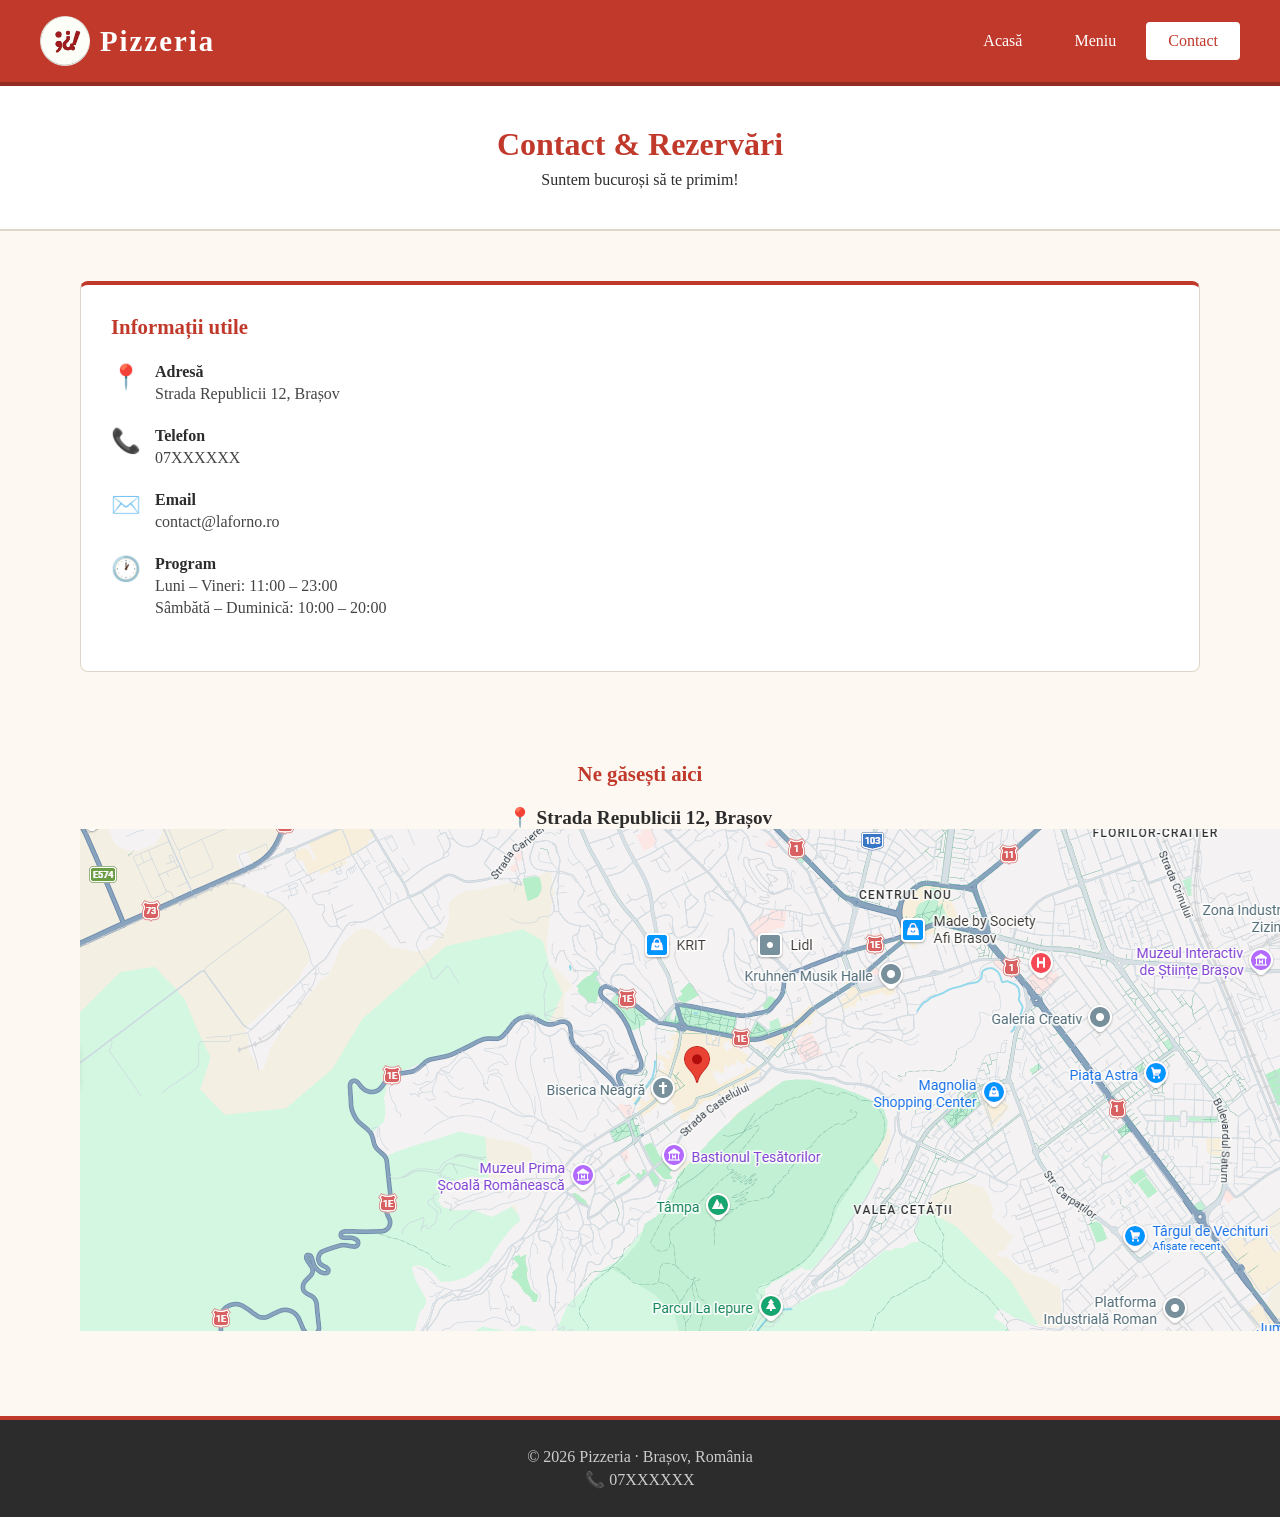
<file: contact.html>
<!DOCTYPE html>
<html lang="ro">
<head>
    <meta charset="UTF-8">
    <meta name="viewport" content="width=device-width, initial-scale=1.0">
    <title>Contact - Pizzeria</title>
    <link rel="stylesheet" href="style.css">
</head>
<body>

    <!-- HEADER -->
    <header class="header">
        <div class="logo">
            <span class="logo-icon"><img src="assets/logo.png" alt="Logo Pizzeria"></span>
            <h1>Pizzeria</h1>
        </div>
        <nav class="nav">
            <a href="index.html" class="nav-link">Acasă</a>
            <a href="meniu.html" class="nav-link">Meniu</a>
            <a href="contact.html" class="nav-link activ">Contact</a>
        </nav>
    </header>

    <!-- TITLU PAGINA -->
    <div class="pagina-titlu">
        <h2>Contact & Rezervări</h2>
        <p>Suntem bucuroși să te primim!</p>
    </div>

    <!-- SECTIUNEA CONTACT -->
    <section class="contact-sectiune">

        <!-- INFO BOX -->
        <div class="info-box">
            <h3>Informații utile</h3>

            <div class="info-rand">
                <span class="info-icon">📍</span>
                <div>
                    <strong>Adresă</strong>
                    <p>Strada Republicii 12, Brașov</p>
                </div>
            </div>

            <div class="info-rand">
                <span class="info-icon">📞</span>
                <div>
                    <strong>Telefon</strong>
                    <p>07XXXXXX</p>
                </div>
            </div>

            <div class="info-rand">
                <span class="info-icon">✉️</span>
                <div>
                    <strong>Email</strong>
                    <p>contact@laforno.ro</p>
                </div>
            </div>

            <div class="info-rand">
                <span class="info-icon">🕐</span>
                <div>
                    <strong>Program</strong>
                    <p>Luni – Vineri: 11:00 – 23:00</p>
                    <p>Sâmbătă – Duminică: 10:00 – 20:00</p>
                </div>
            </div>
        </div>

    </section>

    <!-- HARTA PLACEHOLDER -->
    <section class="harta-sectiune">
        <h3>Ne găsești aici</h3>
        <div class="harta-placeholder">
            <p>📍 Strada Republicii 12, Brașov</p>
            <img src="assets/maps.png">
        </div>
    </section>

    <!-- FOOTER -->
    <footer class="footer">
        <p>© 2026 Pizzeria · Brașov, România</p>
        <p>📞 07XXXXXX</p>
    </footer>

</body>
</html>
</file>
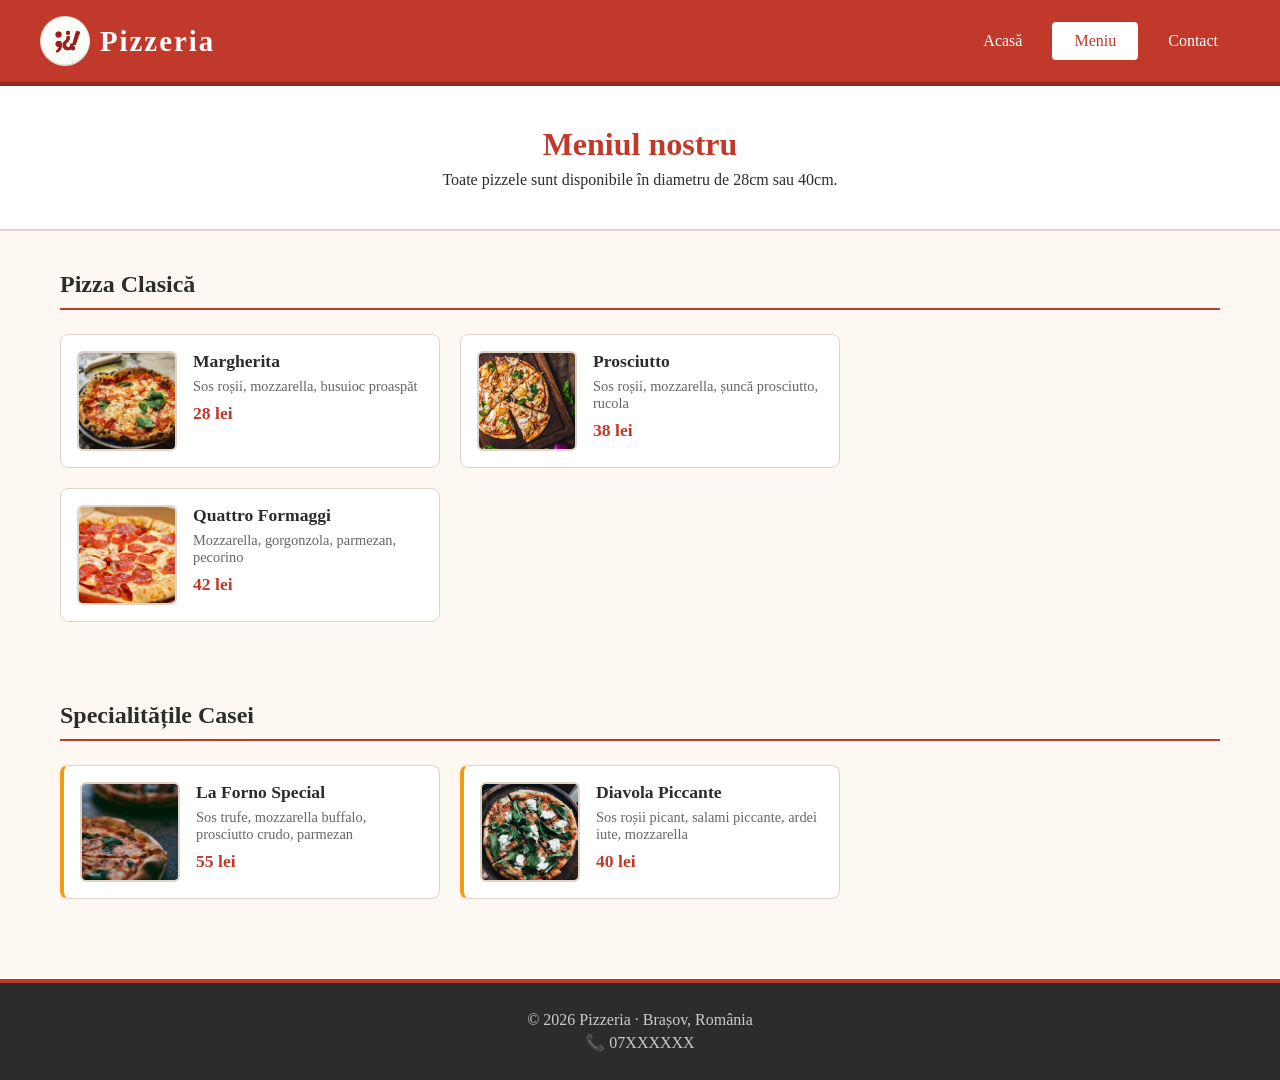
<file: meniu.html>
<!DOCTYPE html>
<html lang="ro">
<head>
    <meta charset="UTF-8">
    <meta name="viewport" content="width=device-width, initial-scale=1.0">
    <title>Meniu - Pizzeria</title>
    <link rel="stylesheet" href="style.css">
</head>
<body>

    <!-- HEADER -->
    <header class="header">
        <div class="logo">
            <span class="logo-icon"><img src="assets/logo.png" alt="Logo Pizzeria"></span>
            <h1>Pizzeria</h1>
        </div>
        <nav class="nav">
            <a href="index.html" class="nav-link">Acasă</a>
            <a href="meniu.html" class="nav-link activ">Meniu</a>
            <a href="contact.html" class="nav-link">Contact</a>
        </nav>
    </header>

    <!-- TITLU PAGINA -->
    <div class="pagina-titlu">
        <h2>Meniul nostru</h2>
        <p>Toate pizzele sunt disponibile în diametru de 28cm sau 40cm.</p>
    </div>

    <!-- CATEGORIE: PIZZA CLASICA -->
    <section class="meniu-sectiune">
        <h3 class="categorie-titlu">Pizza Clasică</h3>
        <div class="meniu-lista">

            <div class="produs">
                <img src="assets/meniu 1.jfif"
                     alt="Margherita" class="produs-img">
                <div class="produs-info">
                    <h4>Margherita</h4>
                    <p>Sos roșii, mozzarella, busuioc proaspăt</p>
                    <span class="pret">28 lei</span>
                </div>
            </div>

            <div class="produs">
                <img src="assets/meniu 2.jfif"
                     alt="Prosciutto" class="produs-img">
                <div class="produs-info">
                    <h4>Prosciutto</h4>
                    <p>Sos roșii, mozzarella, șuncă prosciutto, rucola</p>
                    <span class="pret">38 lei</span>
                </div>
            </div>

            <div class="produs">
                <img src="assets/meniu 3.jfif"
                     alt="Quattro Formaggi" class="produs-img">
                <div class="produs-info">
                    <h4>Quattro Formaggi</h4>
                    <p>Mozzarella, gorgonzola, parmezan, pecorino</p>
                    <span class="pret">42 lei</span>
                </div>
            </div>

        </div>
    </section>

    <!-- CATEGORIE: PIZZA SPECIALA -->
    <section class="meniu-sectiune">
        <h3 class="categorie-titlu"> Specialitățile Casei</h3>
        <div class="meniu-lista">

            <div class="produs produs-special">
                <img src="assets/meniu 4.jfif"
                     alt="La Forno Special" class="produs-img">
                <div class="produs-info">
                    <h4>La Forno Special</h4>
                    <p>Sos trufe, mozzarella buffalo, prosciutto crudo, parmezan</p>
                    <span class="pret">55 lei</span>
                </div>
            </div>

            <div class="produs produs-special">
                <img src="assets/meniu 5.jfif"
                     alt="Diavola" class="produs-img">
                <div class="produs-info">
                    <h4>Diavola Piccante</h4>
                    <p>Sos roșii picant, salami piccante, ardei iute, mozzarella</p>
                    <span class="pret">40 lei</span>
                </div>
            </div>

        </div>
    </section>

    <!-- FOOTER -->
    <footer class="footer">
        <p>© 2026 Pizzeria · Brașov, România</p>
        <p>📞 07XXXXXX</p>
    </footer>

</body>
</html>
</file>
<file: style.css>
/* =============================================
   PIZZERIA LA FORNO - style.css
   Concepte CSS practicate:
   - box-sizing
   - margin
   - padding
   - border
   ============================================= */

/* === RESET SI BOX-SIZING === */
/* box-sizing: border-box face ca padding si border sa fie
   incluse IN dimensiunea elementului, nu adaugate pe deasupra */
* {
    box-sizing: border-box;
    margin: 0;
    padding: 0;
}

body {
    background-color: #fdf8f2;
    color: #2c2c2c;
}

/* === HEADER === */
.header {
    background-color: #c0392b;
    padding: 16px 40px;          /* spatiu interior: sus/jos 16px, stanga/dreapta 40px */
    display: flex;
    align-items: center;
    justify-content: space-between;
    border-bottom: 4px solid #922b21;  /* linie de jos */
}

.logo {
    display: flex;
    align-items: center;
    gap: 10px;
}

.logo-icon {
    width: 50px;
    height: 50px;
    display: flex;
    align-items: center;
    justify-content: center;
}

.logo-icon img {
    width: 100%;
    height: 100%;
    object-fit: contain;
}

.logo h1 {
    color: #fff;
    font-size: 1.8em;
    letter-spacing: 2px;
    margin: 0;
}

/* === NAVIGATIE === */
.nav {
    display: flex;
    gap: 8px;
}

.nav-link {
    color: #fff;
    text-decoration: none;
    padding: 8px 20px;             /* spatiu interior buton */
    border: 2px solid transparent; /* border invizibil la inceput */
    border-radius: 4px;
}

.nav-link.activ {
    background-color: #fff;
    color: #c0392b;
    border: 2px solid #fff;
}

/* === HERO === */
.hero {
    position: relative;
    height: 420px;
    overflow: hidden;
}

.hero-img {
    width: 100%;
    height: 100%;
    object-fit: cover;
    display: block;
}

.hero-text {
    position: absolute;
    top: 50%;
    left: 50%;
    transform: translate(-50%, -50%);
    text-align: center;
    background-color: rgba(0, 0, 0, 0.55);
    color: #fff;
    padding: 30px 50px;            /* padding mare pentru efect de "cutie" */
    border: 3px solid #fff;        /* border alb decorativ */
    border-radius: 8px;
}

.hero-text h2 {
    font-size: 2.2em;
    margin-bottom: 10px;
}

.hero-text p {
    font-size: 1.1em;
    margin-bottom: 20px;
}

/* === BUTOANE === */
.btn {
    display: inline-block;
    background-color: #c0392b;
    color: #fff;
    text-decoration: none;
    padding: 12px 28px;            /* padding defineste marimea butonului */
    border: 2px solid #c0392b;
    border-radius: 4px;
    cursor: pointer;
    font-size: 1em;
}

.btn-secundar {
    background-color: transparent;
    color: #c0392b;
    border: 2px solid #c0392b;
}

/* === SECTIUNEA AVANTAJE (carduri) === */
.avantaje {
    padding: 60px 40px;            /* spatiu interior sectiune */
    text-align: center;
}

.sectiune-titlu {
    font-size: 1.9em;
    margin-bottom: 40px;
    color: #c0392b;
}

.carduri {
    display: flex;
    gap: 24px;
    justify-content: center;
    flex-wrap: wrap;
}

.card {
    background-color: #fff;
    padding: 30px 24px;            /* spatiu interior card */
    border: 1px solid #e0d5c8;     /* border subtil */
    border-radius: 8px;
    width: 260px;
    border-top: 4px solid #c0392b; /* accent de culoare sus */
}

.card-icon {
    width: 200px;
    height: 200px;
    display: flex;
    align-items: center;
    justify-content: center;
}

.card-icon img {
    width: 100%;
    height: 100%;
    object-fit: contain;
}

.card h3 {
    font-size: 1.2em;
    margin-bottom: 10px;
}

/* === SECTIUNEA DESPRE === */
.despre {
    display: flex;
    align-items: center;
    gap: 40px;
    padding: 60px 80px;
    background-color: #fff;
    border-top: 2px solid #e0d5c8;
    border-bottom: 2px solid #e0d5c8;
}

.despre-img {
    width: 360px;
    height: 260px;
    object-fit: cover;
    border-radius: 8px;
    border: 4px solid #e0d5c8;     /* rama imagine */
}

.despre-text h2 {
    font-size: 1.8em;
    margin-bottom: 16px;
    color: #c0392b;
}

.despre-text p {
    margin-bottom: 14px;
    line-height: 1.7;
}

/* === TITLU PAGINA (meniu & contact) === */
.pagina-titlu {
    background-color: #fff;
    text-align: center;
    padding: 40px 20px;
    border-bottom: 2px solid #e0d5c8;
}

.pagina-titlu h2 {
    font-size: 2em;
    color: #c0392b;
    margin-bottom: 8px;
}

/* === MENIU === */
.meniu-sectiune {
    padding: 40px 60px;
}

.categorie-titlu {
    font-size: 1.5em;
    margin-bottom: 24px;
    padding-bottom: 10px;
    border-bottom: 2px solid #c0392b;
    color: #2c2c2c;
}

.meniu-lista {
    display: flex;
    flex-wrap: wrap;
    gap: 20px;
}

.produs {
    display: flex;
    gap: 16px;
    background-color: #fff;
    padding: 16px;                  /* padding interior card produs */
    border: 1px solid #e0d5c8;
    border-radius: 8px;
    width: 380px;
}

.produs-special {
    border-left: 4px solid #f39c12; /* accent auriu la specialitati */
}

.produs-img {
    width: 100px;
    height: 100px;
    object-fit: cover;
    border-radius: 6px;
    border: 2px solid #e0d5c8;
    flex-shrink: 0;
}

.produs-info h4 {
    font-size: 1.1em;
    margin-bottom: 6px;
}

.produs-info p {
    font-size: 0.9em;
    color: #666;
    margin-bottom: 8px;
}

.pret {
    font-weight: bold;
    color: #c0392b;
    font-size: 1.1em;
}

/* === CONTACT === */
.contact-sectiune {
    display: flex;
    gap: 40px;
    padding: 50px 80px;
    flex-wrap: wrap;
}

.info-box {
    flex: 1;
    min-width: 280px;
    background-color: #fff;
    padding: 30px;                  /* padding interior */
    border: 1px solid #e0d5c8;
    border-radius: 8px;
    border-top: 4px solid #c0392b;
}

.info-box h3 {
    font-size: 1.3em;
    margin-bottom: 24px;
    color: #c0392b;
}

.info-rand {
    display: flex;
    gap: 14px;
    margin-bottom: 20px;
    align-items: flex-start;
}

.info-icon {
    font-size: 1.5em;
}

.info-rand p {
    margin: 4px 0;
    color: #444;
}

/* === HARTA PLACEHOLDER === */
.harta-sectiune {
    padding: 40px 80px;
    text-align: center;
}

.harta-sectiune h3 {
    font-size: 1.3em;
    margin-bottom: 20px;
    color: #c0392b;
}

.harta-placeholder {
    font-size: 1.2em;
    font-weight: bold;
}

/* === FOOTER === */
.footer {
    background-color: #2c2c2c;
    color: #ccc;
    text-align: center;
    padding: 24px 40px;            /* padding footer */
    margin-top: 40px;
    border-top: 4px solid #c0392b;
}

.footer p {
    margin: 4px 0;
}
</file>
